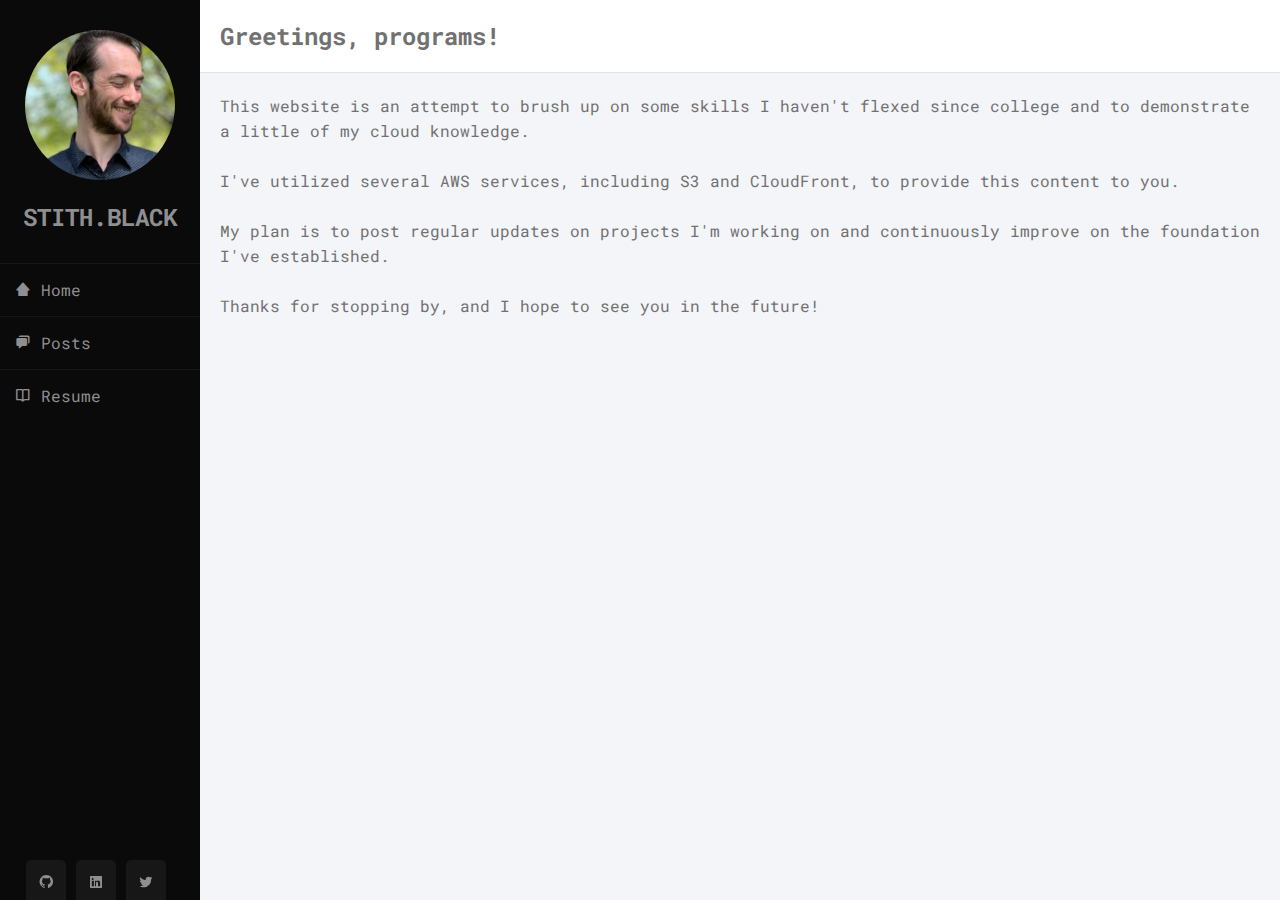
<file: index.html>
<!DOCTYPE html>
<html lang="en">
<head>
    <meta charset="UTF-8">
    <title>stith.black</title>
    <link rel="stylesheet" href="../style.css">
    <link href='https://unpkg.com/boxicons@2.1.2/css/boxicons.min.css' rel='stylesheet'>
</head>
<body>

<div class="wrapper">
    <div class="sidebar">
        <div class="img">
        <img src="/images/profile.png" alt="Face not to scale" class="center">
        </div>
        <br>
        <h2>stith.black</h2>
        <ul>
            <li><a href="index.html"><i class="bx bxs-home-alt-2"></i> Home </a></li>
            <li><a href="catalog.html"><i class="bx bxs-chat"></i> Posts </a></li>
            <li><a href="resume.html"><i class="bx bx-book-open"></i> Resume </a></li>
        </ul>
        <div class="social_media">
            <a href="https://github.com/stithblack" target="_blank" class="bx bxl-github"></i></a>
            <a href="https://www.linkedin.com/in/francis-stith-78b35215a/" target="_blank"><i class="bx bxl-linkedin-square"></i></a>
            <a href="https://www.twitter.com/stithblack/" target="_blank" class="bx bxl-twitter"></i></a>
        </div>
    </div>
    <div class="main_content">
        <div class="header"><h2>Greetings, programs!</h2></div>
        <div class="info">
            <div class="post">
                <p>This website is an attempt to brush up on some skills I haven't flexed since college and to demonstrate a little of my cloud knowledge.</p> 
                <br>
                <p>I've utilized several AWS services, including S3 and CloudFront, to provide this content to you.</p>
                <br>
                <p>My plan is to post regular updates on projects I'm working on and continuously improve on the foundation I've established.</p>
                <br>
                <p>Thanks for stopping by, and I hope to see you in the future!</p>
            </div>
        </div>
    </div>
</div>
</body>
</html>
</file>
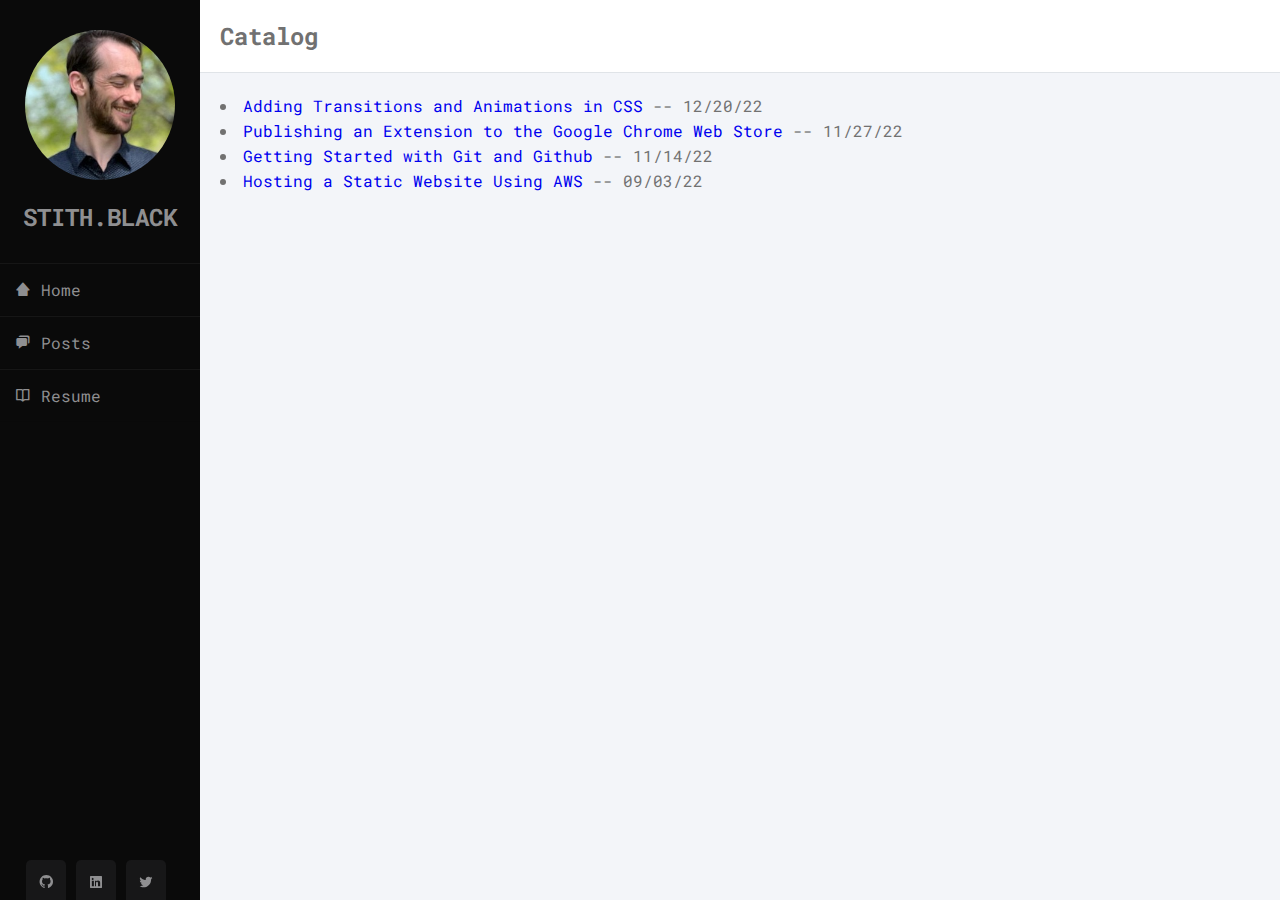
<file: catalog.html>
<!DOCTYPE html>
<html lang="en">
<head>
    <meta charset="UTF-8">
    <title>stith.black</title>
    <link rel="stylesheet" href="../style.css">
    <link href='https://unpkg.com/boxicons@2.1.2/css/boxicons.min.css' rel='stylesheet'>
</head>
<body>

<div class="wrapper">
    <div class="sidebar">
        <div class="img">
        <img src="/images/profile.png" alt="Face not to scale" class="center">
        </div>
        <br>
        <h2>stith.black</h2>
        <ul>
            <li><a href="index.html"><i class="bx bxs-home-alt-2"></i> Home </a></li>
            <li><a href="catalog.html"><i class="bx bxs-chat"></i> Posts </a></li>
            <li><a href="resume.html"><i class="bx bx-book-open"></i> Resume </a></li>
        </ul>
        <div class="social_media">
            <a href="https://github.com/stithblack" target="_blank" class="bx bxl-github"></i></a>
            <a href="https://www.linkedin.com/in/francis-stith-78b35215a/" target="_blank"><i class="bx bxl-linkedin-square"></i></a>
            <a href="https://www.twitter.com/stithblack/" target="_blank" class="bx bxl-twitter"></i></a>
        </div>
    </div>
    <div class="main_content">
        <div class="header"><h2>Catalog</h2></div>
        <div class="info">
            <div class="post">
                <ul>
                    <li class="solid"><a href="/posts/20221220/20221220.html">Adding Transitions and Animations in CSS</a> -- 12/20/22</li>
                    <li class="solid"><a href="/posts/20221127/20221127.html">Publishing an Extension to the Google Chrome Web Store</a> -- 11/27/22</li> 
                    <li class="solid"><a href="/posts/20221114/20221114.html">Getting Started with Git and Github</a> -- 11/14/22</li> 
                    <li class="solid"><a href="/posts/20220903/20220903.html">Hosting a Static Website Using AWS</a> -- 09/03/22</li>
                </ul>
            </div>
        </div>
    </div>
</div>
</body>
</html>
</file>
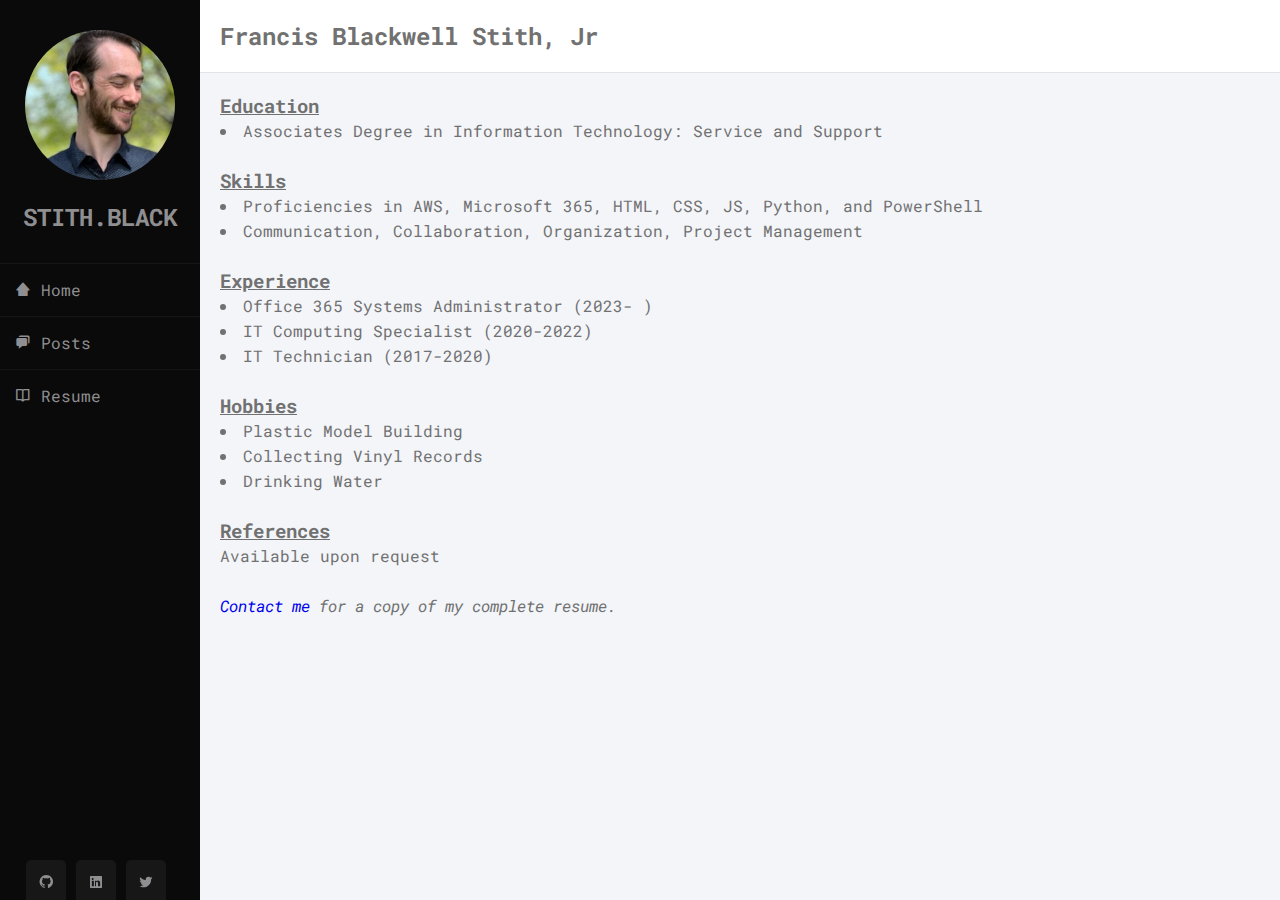
<file: resume.html>
<!DOCTYPE html>
<html lang="en">
<head>
    <meta charset="UTF-8">
    <title>stith.black</title>
    <link rel="stylesheet" href="../style.css">
    <link href='https://unpkg.com/boxicons@2.1.2/css/boxicons.min.css' rel='stylesheet'>
</head>
<body>

<div class="wrapper">
    <div class="sidebar">
        <div class="img">
        <img src="/images/profile.png" alt="Face not to scale" class="center">
        </div>
        <br>
        <h2>stith.black</h2>
        <ul>
            <li><a href="index.html"><i class="bx bxs-home-alt-2"></i> Home </a></li>
            <li><a href="catalog.html"><i class="bx bxs-chat"></i> Posts </a></li>
            <li><a href="resume.html"><i class="bx bx-book-open"></i> Resume </a></li>
        </ul>
        <div class="social_media">
            <a href="https://github.com/stithblack" target="_blank" class="bx bxl-github"></i></a>
            <a href="https://www.linkedin.com/in/francis-stith-78b35215a/" target="_blank"><i class="bx bxl-linkedin-square"></i></a>
            <a href="https://www.twitter.com/stithblack/" target="_blank" class="bx bxl-twitter"></i></a>
        </div>
    </div>
    <div class="main_content">
        <div class="header">
            <h2>Francis Blackwell Stith, Jr</h2>
        </div>
        <div class="info">
            <h3 class="underline">Education</h3>
            <ul>
                <li class="solid">Associates Degree in Information Technology: Service and Support</li>
            </ul>
            <br>
            <h3 class="underline">Skills</h3>
            <ul>
                <li class="solid">Proficiencies in AWS, Microsoft 365, HTML, CSS, JS, Python, and PowerShell</li>
                <li class="solid">Communication, Collaboration, Organization, Project Management</li>
            </ul>
            <br>
            <h3 class="underline">Experience</h3>
            <ul>
                <li class="solid">Office 365 Systems Administrator (2023- )</li>
                <li class="solid">IT Computing Specialist (2020-2022)</li>
                <li class="solid">IT Technician (2017-2020)</li>
            </ul>
            <br>
            <h3 class="underline">Hobbies</h3>
            <ul>
                <li class="solid">Plastic Model Building</li>
                <li class="solid">Collecting Vinyl Records</li>
                <li class="solid">Drinking Water</li>
            </ul>
            <br>
            <h3 class="underline">References</h3>
            Available upon request
            <br>
            <br>
            <i><a class="email" href="mailto:blackwell.stith@gmail.com">Contact me</a> for a copy of my complete resume.</i>
        </div>
    </div>
</div>
</body>
</html>
</file>
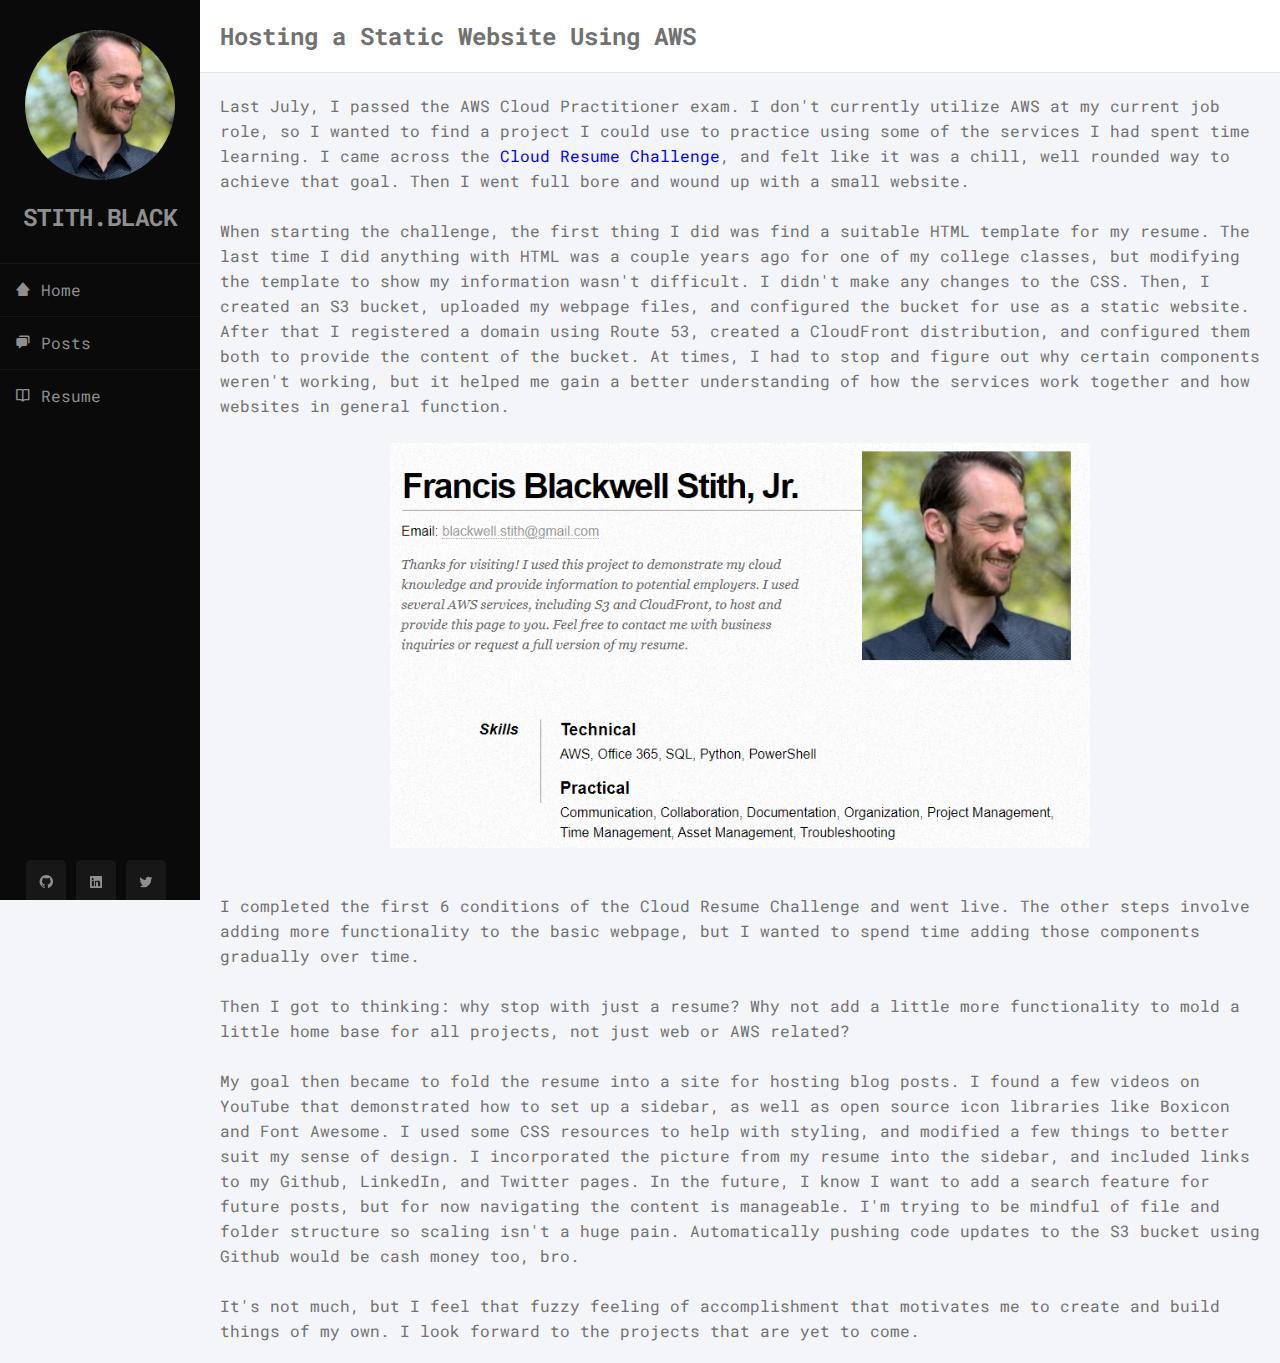
<file: posts/20220903/20220903.html>
<!DOCTYPE html>
<html lang="en">
<head>
    <meta charset="UTF-8">
    <title>stith.black</title>
    <link rel="stylesheet" href="/style.css">
    <link href='https://unpkg.com/boxicons@2.1.2/css/boxicons.min.css' rel='stylesheet'>
</head>
<body>

<div class="wrapper">
    <div class="sidebar">
        <div class="img">
        <img src="/images/profile.png" alt="Face not to scale" class="center">
        </div>
        <br>
        <h2>stith.black</h2>
        <ul>
            <li><a href="/index.html"><i class="bx bxs-home-alt-2"></i> Home </a></li>
            <li><a href="/catalog.html"><i class="bx bxs-chat"></i> Posts </a></li>
            <li><a href="/resume.html"><i class="bx bx-book-open"></i> Resume </a></li>
        </ul>
        <div class="social_media">
            <a href="https://github.com/stithblack" target="_blank" class="bx bxl-github"></i></a>
            <a href="https://www.linkedin.com/in/francis-stith-78b35215a/" target="_blank"><i class="bx bxl-linkedin-square"></i></a>
            <a href="https://www.twitter.com/stithblack/" target="_blank" class="bx bxl-twitter"></i></a>
        </div>
    </div>
    <div class="main_content">
        <div class="header"><h2>Hosting a Static Website Using AWS</h2></div>
        <div class="info">
            <div class="post">
                <p>Last July, I passed the AWS Cloud Practitioner exam. I don't currently utilize AWS at my current job role, so I wanted to find a project I could use to practice using some of the services I had spent time learning. I came across the <a href="https://cloudresumechallenge.dev/">Cloud Resume Challenge</a>, and felt like it was a chill, well rounded way to achieve that goal. Then I went full bore and wound up with a small website.</p>
                <br>
                <p>When starting the challenge, the first thing I did was find a suitable HTML template for my resume. The last time I did anything with HTML was a couple years ago for one of my college classes, but modifying the template to show my information wasn't difficult. I didn't make any changes to the CSS. Then, I created an S3 bucket, uploaded my webpage files, and configured the bucket for use as a static website. After that I registered a domain using Route 53, created a CloudFront distribution, and configured them both to provide the content of the bucket. At times, I had to stop and figure out why certain components weren't working, but it helped me gain a better understanding of how the services work together and how websites in general function.</p>
                <br>
                <div id="container">
                    <img src="1.png" alt="Form and function.">
                </div>
                <br>
                <p>I completed the first 6 conditions of the Cloud Resume Challenge and went live. The other steps involve adding more functionality to the basic webpage, but I wanted to spend time adding those components gradually over time.</p>
                <br>
                <p>Then I got to thinking: why stop with just a resume? Why not add a little more functionality to mold a little home base for all projects, not just web or AWS related?</p>
                <br>
                <p>My goal then became to fold the resume into a site for hosting blog posts. I found a few videos on YouTube that demonstrated how to set up a sidebar, as well as open source icon libraries like Boxicon and Font Awesome. I used some CSS resources to help with styling, and modified a few things to better suit my sense of design. I incorporated the picture from my resume into the sidebar, and included links to my Github, LinkedIn, and Twitter pages.  In the future, I know I want to add a search feature for future posts, but for now navigating the content is manageable. I'm trying to be mindful of file and folder structure so scaling isn't a huge pain. Automatically pushing code updates to the S3 bucket using Github would be cash money too, bro.</p>
                <br>
                <p>It's not much, but I feel that fuzzy feeling of accomplishment that motivates me to create and build things of my own. I look forward to the projects that are yet to come.</p>   
            </div>
        </div>
    </div>
</div>
</body>
</html>
</file>
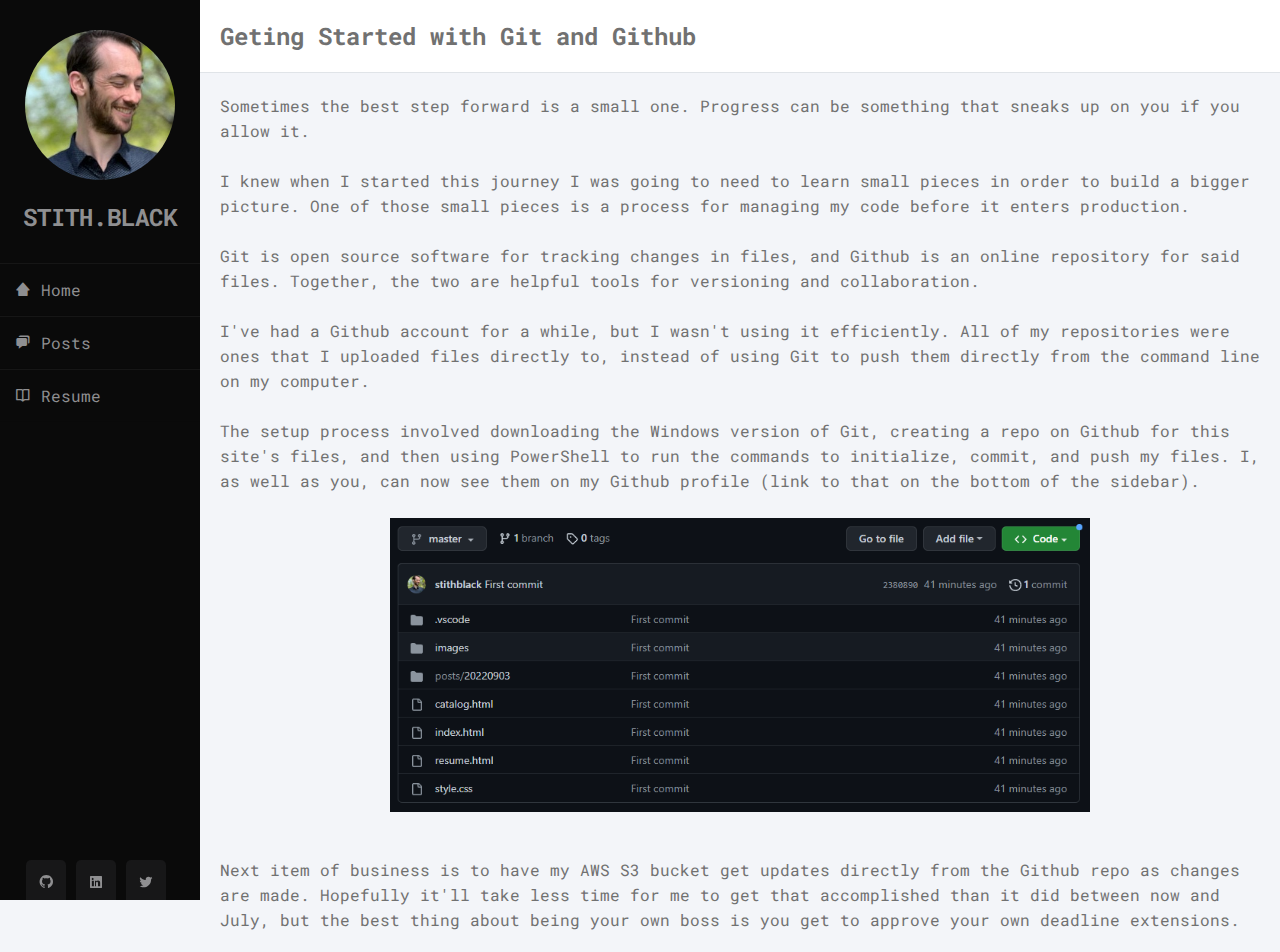
<file: posts/20221114/20221114.html>
<!DOCTYPE html>
<html lang="en">
<head>
    <meta charset="UTF-8">
    <title>stith.black</title>
    <link rel="stylesheet" href="/style.css">
    <link href='https://unpkg.com/boxicons@2.1.2/css/boxicons.min.css' rel='stylesheet'>
</head>
<body>

<div class="wrapper">
    <div class="sidebar">
        <div class="img">
        <img src="/images/profile.png" alt="Face not to scale" class="center">
        </div>
        <br>
        <h2>stith.black</h2>
        <ul>
            <li><a href="/index.html"><i class="bx bxs-home-alt-2"></i> Home </a></li>
            <li><a href="/catalog.html"><i class="bx bxs-chat"></i> Posts </a></li>
            <li><a href="/resume.html"><i class="bx bx-book-open"></i> Resume </a></li>
        </ul>
        <div class="social_media">
            <a href="https://github.com/stithblack" target="_blank" class="bx bxl-github"></i></a>
            <a href="https://www.linkedin.com/in/francis-stith-78b35215a/" target="_blank"><i class="bx bxl-linkedin-square"></i></a>
            <a href="https://www.twitter.com/stithblack/" target="_blank" class="bx bxl-twitter"></i></a>
        </div>
    </div>
    <div class="main_content">
        <div class="header"><h2>Geting Started with Git and Github</h2></div>
        <div class="info">
            <div class="post">
                <p>Sometimes the best step forward is a small one. Progress can be something that sneaks up on you if you allow it.</p>
                <br>
                <p>I knew when I started this journey I was going to need to learn small pieces in order to build a bigger picture. One of those small pieces is a process for managing my code before it enters production.</p>
                <br>
                <p>Git is open source software for tracking changes in files, and Github is an online repository for said files. Together, the two are helpful tools for versioning and collaboration.</p>
                <br>
                <p>I've had a Github account for a while, but I wasn't using it efficiently. All of my repositories were ones that I uploaded files directly to, instead of using Git to push them directly from the command line on my computer.</p>
                <br>
                <p>The setup process involved downloading the Windows version of Git, creating a repo on Github for this site's files, and then using PowerShell to run the commands to initialize, commit, and push my files. I, as well as you, can now see them on my Github profile (link to that on the bottom of the sidebar).</p>
                <br>
                <div id="container">
                    <img src="1.png" alt="Original commit comment.">
                </div>
                <br>
                <p>Next item of business is to have my AWS S3 bucket get updates directly from the Github repo as changes are made. Hopefully it'll take less time for me to get that accomplished than it did between now and July, but the best thing about being your own boss is you get to approve your own deadline extensions.</p>
            </div>
        </div>
    </div>
</div>
</body>
</html>
</file>
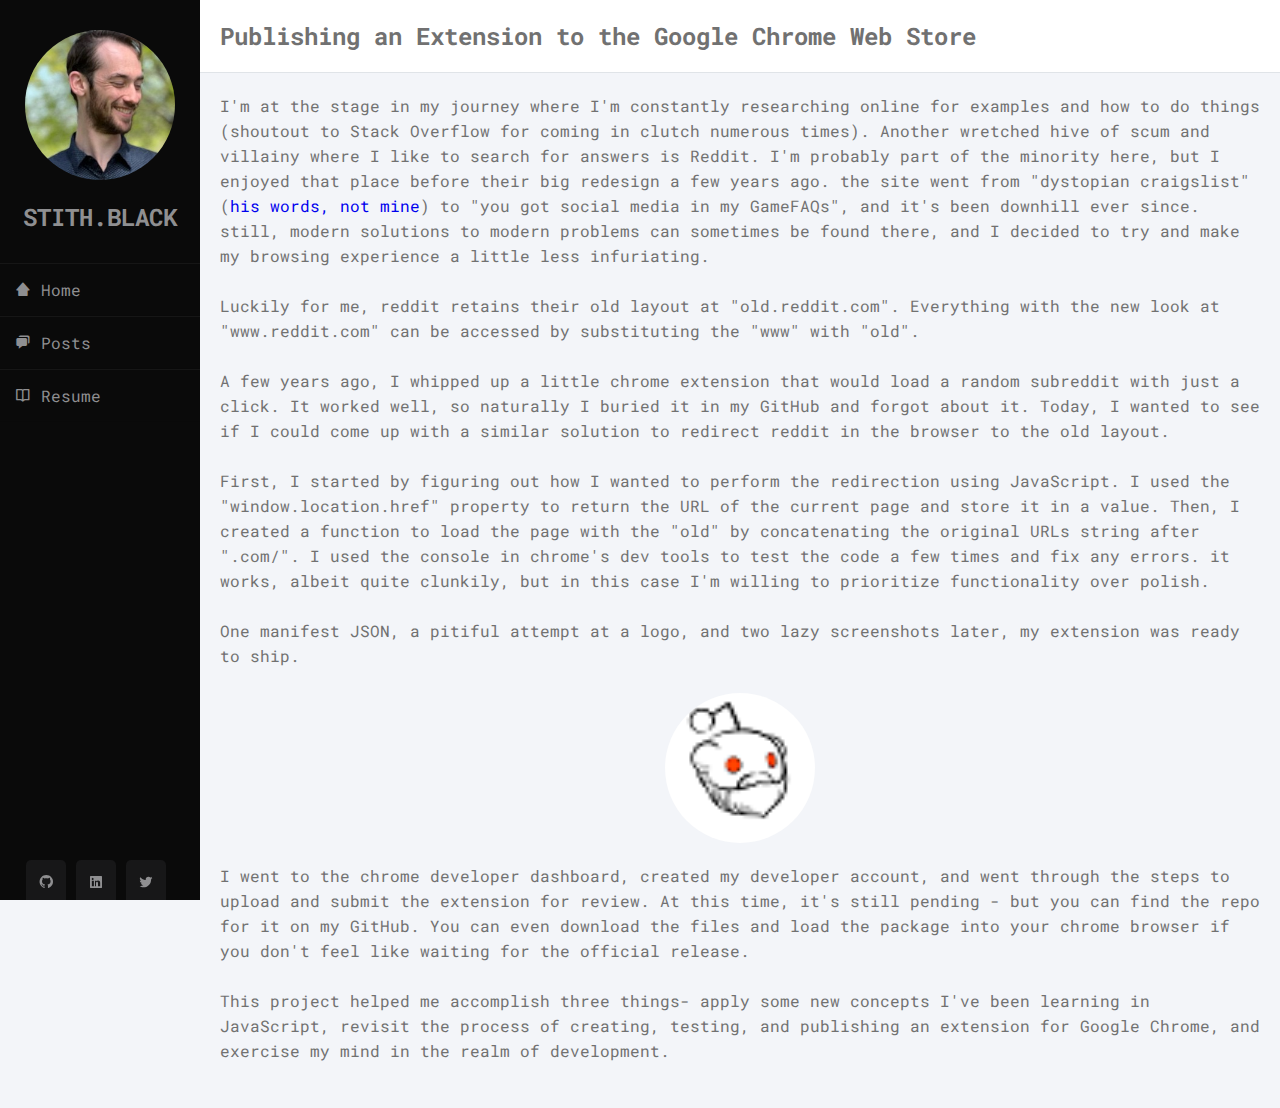
<file: posts/20221127/20221127.html>
<!DOCTYPE html>
<html lang="en">
<head>
    <meta charset="UTF-8">
    <title>stith.black</title>
    <link rel="stylesheet" href="/style.css">
    <link href='https://unpkg.com/boxicons@2.1.2/css/boxicons.min.css' rel='stylesheet'>
</head>
<body>

<div class="wrapper">
    <div class="sidebar">
        <div class="img">
        <img src="/images/profile.png" alt="Face not to scale" class="center">
        </div>
        <br>
        <h2>stith.black</h2>
        <ul>
            <li><a href="/index.html"><i class="bx bxs-home-alt-2"></i> Home </a></li>
            <li><a href="/catalog.html"><i class="bx bxs-chat"></i> Posts </a></li>
            <li><a href="/resume.html"><i class="bx bx-book-open"></i> Resume </a></li>
        </ul>
        <div class="social_media">
            <a href="https://github.com/stithblack" target="_blank" class="bx bxl-github"></i></a>
            <a href="https://www.linkedin.com/in/francis-stith-78b35215a/" target="_blank"><i class="bx bxl-linkedin-square"></i></a>
            <a href="https://www.twitter.com/stithblack/" target="_blank" class="bx bxl-twitter"></i></a>
        </div>
    </div>
    <div class="main_content">
        <div class="header"><h2>Publishing an Extension to the Google Chrome Web Store</h2></div>
        <div class="info">
            <div class="post">
                <p>I'm at the stage in my journey where I'm constantly researching online for examples and how to do things (shoutout to Stack Overflow for coming in clutch numerous times). Another wretched hive of scum and villainy where I like to search for answers is Reddit. I'm probably part of the minority here, but I enjoyed that place before their big redesign a few years ago. the site went from "dystopian craigslist" (<a href="https://www.wired.com/story/reddit-redesign/">his words, not mine</a>) to "you got social media in my GameFAQs", and it's been downhill ever since. still, modern solutions to modern problems can sometimes be found there, and I decided to try and make my browsing experience a little less infuriating.</p>
                <br>
                <p>Luckily for me, reddit retains their old layout at "old.reddit.com". Everything with the new look at "www.reddit.com" can be accessed by substituting the "www" with "old".</p>
                <br>
                <p>A few years ago, I whipped up a little chrome extension that would load a random subreddit with just a click. It worked well, so naturally I buried it in my GitHub and forgot about it. Today, I wanted to see if I could come up with a similar solution to redirect reddit in the browser to the old layout.</p>
                <br>
                <p>First, I started by figuring out how I wanted to perform the redirection using JavaScript. I used the "window.location.href" property to return the URL of the current page and store it in a value. Then, I created a function to load the page with the "old" by concatenating the original URLs string after ".com/". I used the console in chrome's dev tools to test the code a few times and fix any errors. it works, albeit quite clunkily, but in this case I'm willing to prioritize functionality over polish.</p>
                <br>
                <p>One manifest JSON, a pitiful attempt at a logo, and two lazy screenshots later, my extension was ready to ship.</p>
                <br>
                <div>
                    <img src="1.png" alt="It has a beard, so it's old.">
                </div>
                <p>I went to the chrome developer dashboard, created my developer account, and went through the steps to upload and submit the extension for review. At this time, it's still pending - but you can find the repo for it on my GitHub. You can even download the files and load the package into your chrome browser if you don't feel like waiting for the official release.</p>
                <br>
                <p>This project helped me accomplish three things- apply some new concepts I've been learning in JavaScript, revisit the process of creating, testing, and publishing an extension for Google Chrome, and exercise my mind in the realm of development.</p>
                <br>
            </div>
        </div>
    </div>
</div>
</body>
</html>
</file>
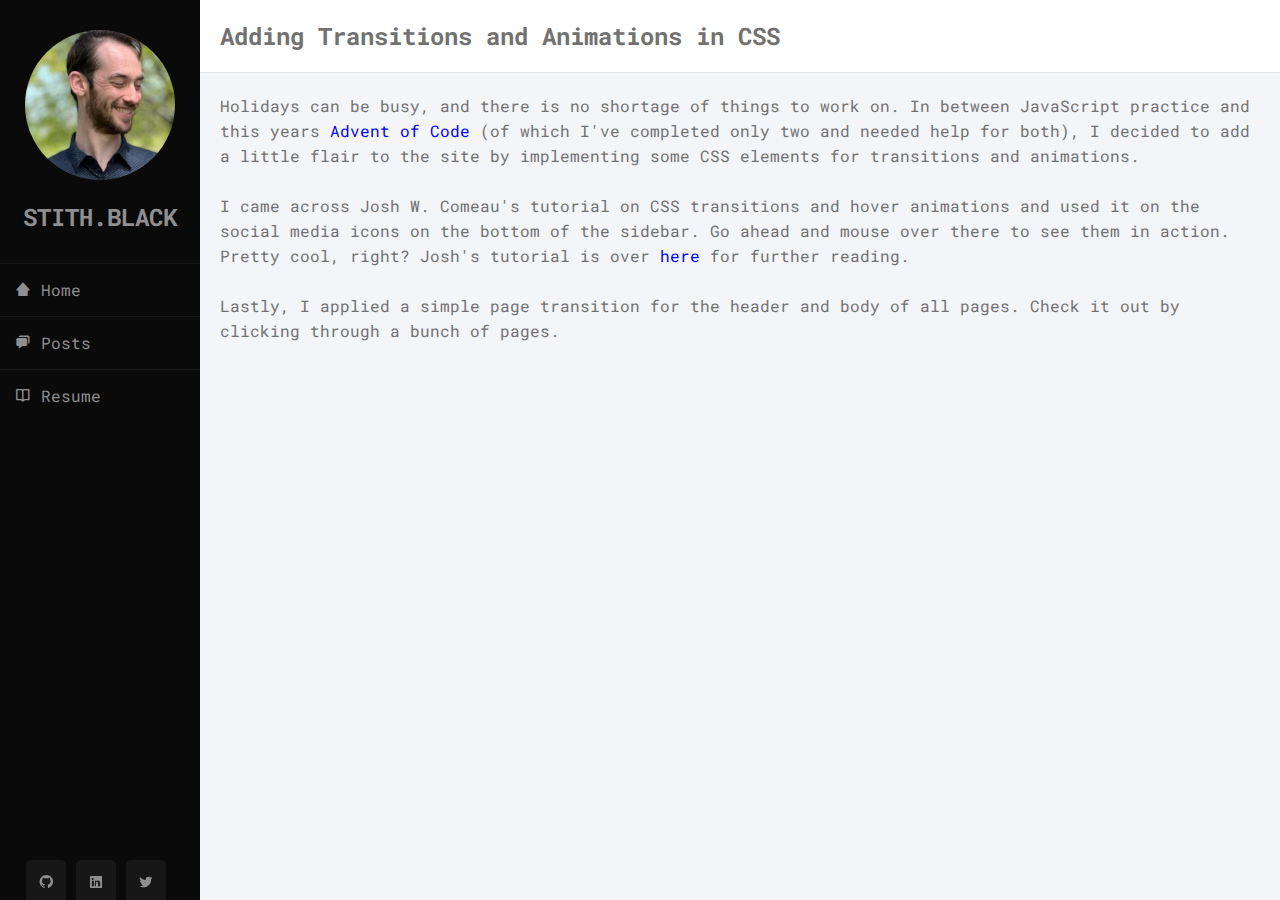
<file: posts/20221220/20221220.html>
<!DOCTYPE html>
<html lang="en">
<head>
    <meta charset="UTF-8">
    <title>stith.black</title>
    <link rel="stylesheet" href="/style.css">
    <link href='https://unpkg.com/boxicons@2.1.2/css/boxicons.min.css' rel='stylesheet'>
</head>
<body>

<div class="wrapper">
    <div class="sidebar">
        <div class="img">
        <img src="/images/profile.png" alt="Face not to scale" class="center">
        </div>
        <br>
        <h2>stith.black</h2>
        <ul>
            <li><a href="/index.html"><i class="bx bxs-home-alt-2"></i> Home </a></li>
            <li><a href="/catalog.html"><i class="bx bxs-chat"></i> Posts </a></li>
            <li><a href="/resume.html"><i class="bx bx-book-open"></i> Resume </a></li>
        </ul>
        <div class="social_media">
            <a href="https://github.com/stithblack" target="_blank" class="bx bxl-github"></i></a>
            <a href="https://www.linkedin.com/in/francis-stith-78b35215a/" target="_blank"><i class="bx bxl-linkedin-square"></i></a>
            <a href="https://www.twitter.com/stithblack/" target="_blank" class="bx bxl-twitter"></i></a>
        </div>
    </div>
    <div class="main_content">
        <div class="header"><h2>Adding Transitions and Animations in CSS</h2></div>
        <div class="info">
            <div class="post">
                <p>Holidays can be busy, and there is no shortage of things to work on. In between JavaScript practice and this years <a href="https://adventofcode.com/">Advent of Code</a> (of which I've completed only two and needed help for both), I decided to add a little flair to the site by implementing some CSS elements for transitions and animations.</p>
                <br>
                <p>I came across Josh W. Comeau's tutorial on CSS transitions and hover animations and used it on the social media icons on the bottom of the sidebar. Go ahead and mouse over there to see them in action. Pretty cool, right? Josh's tutorial is over <a href="https://www.joshwcomeau.com/animation/css-transitions/">here</a> for further reading.</p>
                <br>
                <p>Lastly, I applied a simple page transition for the header and body of all pages. Check it out by clicking through a bunch of pages.</p>
            </div>
        </div>
    </div>
</div>
</body>
</html>
</file>
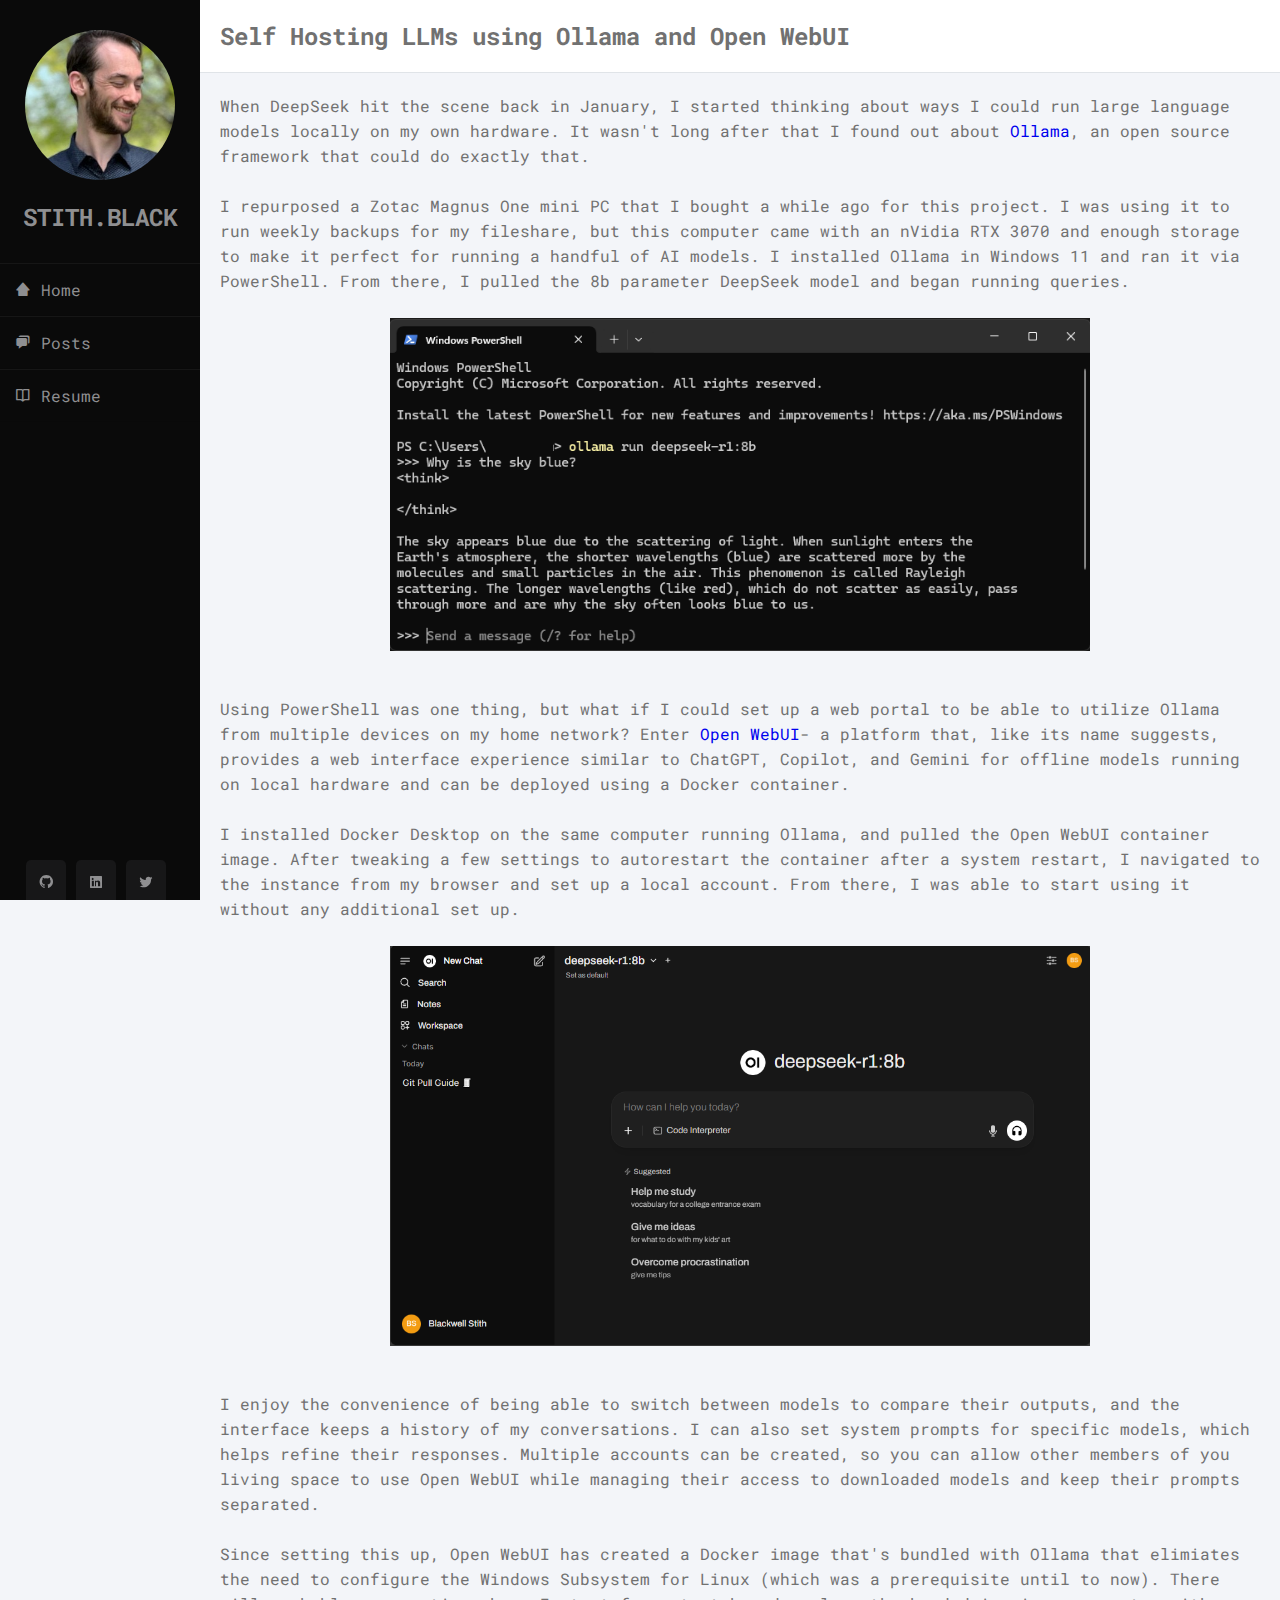
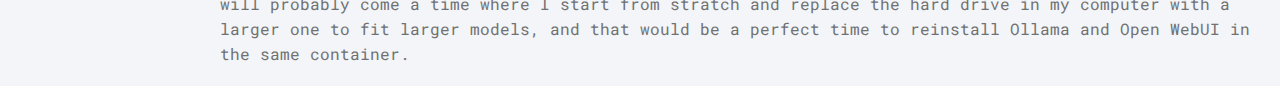
<file: posts/20250622/20250622.html>
<!DOCTYPE html>
<html lang="en">
<head>
    <meta charset="UTF-8">
    <title>stith.black</title>
    <link rel="shortcut icon" href="/favicon.ico">
    <link rel="stylesheet" href="/style.css">
    <link href='https://unpkg.com/boxicons@2.1.2/css/boxicons.min.css' rel='stylesheet'>
</head>
<body>

<div class="wrapper">
    <div class="sidebar">
        <div class="img">
        <img src="/images/profile.png" alt="Face not to scale" class="center">
        </div>
        <br>
        <h2>stith.black</h2>
        <ul>
            <li><a href="/index.html"><i class="bx bxs-home-alt-2"></i> Home </a></li>
            <li><a href="/catalog.html"><i class="bx bxs-chat"></i> Posts </a></li>
            <li><a href="/resume.html"><i class="bx bx-book-open"></i> Resume </a></li>
        </ul>
        <div class="social_media">
            <a href="https://github.com/stithblack" target="_blank" class="bx bxl-github"></i></a>
            <a href="https://www.linkedin.com/in/francis-stith-78b35215a/" target="_blank"><i class="bx bxl-linkedin-square"></i></a>
            <a href="https://www.twitter.com/stithblack/" target="_blank" class="bx bxl-twitter"></i></a>
        </div>
    </div>
    <div class="main_content">
        <div class="header"><h2>Self Hosting LLMs using Ollama and Open WebUI</h2></div>
        <div class="info">
            <div class="post">
                <p>When DeepSeek hit the scene back in January, I started thinking about ways I could run large language models locally on my own hardware. It wasn't long after that I found out about <a href="https://ollama.com/">Ollama</a>, an open source framework that could do exactly that.</p>
                <br>
                <p>I repurposed a Zotac Magnus One mini PC that I bought a while ago for this project. I was using it to run weekly backups for my fileshare, but this computer came with an nVidia RTX 3070 and enough storage to make it perfect for running a handful of AI models. I installed Ollama in Windows 11 and ran it via PowerShell. From there, I pulled the 8b parameter DeepSeek model and began running queries.</p>
                <br>
                <div id="container">
                    <img src="1.png" alt="Querying DeepSeek using Ollama in PowerShell.">
                </div>
                <br>
                <p>Using PowerShell was one thing, but what if I could set up a web portal to be able to utilize Ollama from multiple devices on my home network? Enter <a href="https://docs.openwebui.com/#open-webui-bundled-with-ollama">Open WebUI</a>- a platform that, like its name suggests, provides a web interface experience similar to ChatGPT, Copilot, and Gemini for offline models running on local hardware and can be deployed using a Docker container.</p>
                <br>
                <p>I installed Docker Desktop on the same computer running Ollama, and pulled the Open WebUI container image. After tweaking a few settings to autorestart the container after a system restart, I navigated to the instance from my browser and set up a local account. From there, I was able to start using it without any additional set up.</p>
                <br>
                <div id="container">
                    <img src="2.png" alt="Open WebUI interface in the browser.">
                </div>
                <br>
                <p>I enjoy the convenience of being able to switch between models to compare their outputs, and the interface keeps a history of my conversations. I can also set system prompts for specific models, which helps refine their responses. Multiple accounts can be created, so you can allow other members of you living space to use Open WebUI while managing their access to downloaded models and keep their prompts separated.</p>
                <br>
                <p>Since setting this up, Open WebUI has created a Docker image that's bundled with Ollama that elimiates the need to configure the Windows Subsystem for Linux (which was a prerequisite until to now). There will probably come a time where I start from stratch and replace the hard drive in my computer with a larger one to fit larger models, and that would be a perfect time to reinstall Ollama and Open WebUI in the same container.</p>
            </div>
        </div>
    </div>
</div>
</body>
</html>
</file>
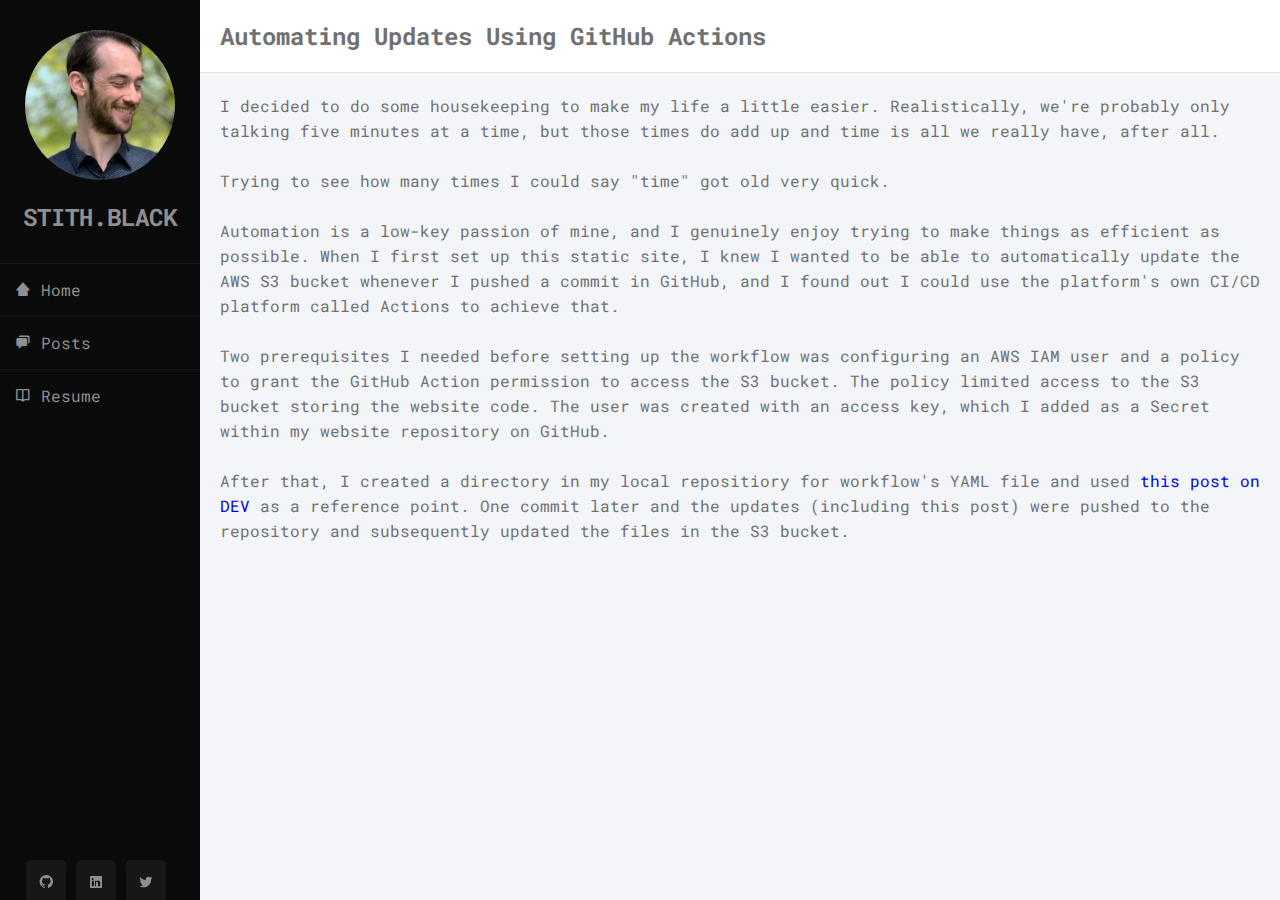
<file: posts/20250707/20250707.html>
<!DOCTYPE html>
<html lang="en">
<head>
    <meta charset="UTF-8">
    <title>stith.black</title>
    <link rel="shortcut icon" href="/favicon.ico">
    <link rel="stylesheet" href="/style.css">
    <link href='https://unpkg.com/boxicons@2.1.2/css/boxicons.min.css' rel='stylesheet'>
</head>
<body>

<div class="wrapper">
    <div class="sidebar">
        <div class="img">
        <img src="/images/profile.png" alt="Face not to scale" class="center">
        </div>
        <br>
        <h2>stith.black</h2>
        <ul>
            <li><a href="/index.html"><i class="bx bxs-home-alt-2"></i> Home </a></li>
            <li><a href="/catalog.html"><i class="bx bxs-chat"></i> Posts </a></li>
            <li><a href="/resume.html"><i class="bx bx-book-open"></i> Resume </a></li>
        </ul>
        <div class="social_media">
            <a href="https://github.com/stithblack" target="_blank" class="bx bxl-github"></i></a>
            <a href="https://www.linkedin.com/in/francis-stith-78b35215a/" target="_blank"><i class="bx bxl-linkedin-square"></i></a>
            <a href="https://www.twitter.com/stithblack/" target="_blank" class="bx bxl-twitter"></i></a>
        </div>
    </div>
    <div class="main_content">
        <div class="header"><h2>Automating Updates Using GitHub Actions</h2></div>
        <div class="info">
            <div class="post">
                <p>I decided to do some housekeeping to make my life a little easier. Realistically, we're probably only talking five minutes at a time, but those times do add up and time is all we really have, after all.</p>
                <br>
                <p>Trying to see how many times I could say "time" got old very quick.</p>
                <br>
                <p>Automation is a low-key passion of mine, and I genuinely enjoy trying to make things as efficient as possible. When I first set up this static site, I knew I wanted to be able to automatically update the AWS S3 bucket whenever I pushed a commit in GitHub, and I found out I could use the platform's own CI/CD platform called Actions to achieve that.</p>
                <br>
                <p>Two prerequisites I needed before setting up the workflow was configuring an AWS IAM user and a policy to grant the GitHub Action permission to access the S3 bucket. The policy limited access to the S3 bucket storing the website code. The user was created with an access key, which I added as a Secret within my website repository on GitHub.</p>
                <br>
                <p>After that, I created a directory in my local repositiory for workflow's YAML file and used <a href="https://dev.to/staubracing/setting-up-github-actions-for-aws-s3-integration-2hg7">this post on DEV</a> as a reference point. One commit later and the updates (including this post) were pushed to the repository and subsequently updated the files in the S3 bucket.</p>
            </div>
        </div>
    </div>
</div>
</body>
</html>
</file>
<file: style.css>
@import url('https://fonts.googleapis.com/css?family=Roboto+Mono&display=swap');

*{
  margin: 0;
  padding: 0;
  box-sizing: border-box;
  list-style: none;
  text-decoration: none;
  font-family: 'Roboto Mono', monospace;
}

body{
   background-color: #f3f5f9;
}

img{
    display: block;
    margin-left: auto;
    margin-right: auto;
    width: 150px;
    border-radius: 100px;
}

.wrapper{
  display: flex;
  position: relative;
}

.wrapper .sidebar{
  width: 200px;
  height: 100%;
  background: #0a0a0a;
  padding: 30px 0px;
  position: fixed;
}

.wrapper .sidebar h2{
  color: #8f8f91;
  text-transform: uppercase;
  text-align: center;
  margin-bottom: 30px;
}

.wrapper .sidebar ul li{
  padding: 15px;
  border-bottom: 1px solid #bdb8d7;
  border-bottom: 1px solid rgba(0,0,0,0.05);
  border-top: 1px solid rgba(255,255,255,0.05);
}    

.wrapper .sidebar ul li a{
  color: #8f8f91;
  display: block;
}

.wrapper .sidebar ul li a .fas{
  width: 25px;
}

.wrapper .sidebar ul li:hover{
  background-color: #171718;
}
    
.wrapper .sidebar ul li:hover a{
  color: #fff;
}
 
.wrapper .sidebar .social_media{
  position: absolute;
  bottom: 0;
  left: 48%;
  transform: translateX(-50%);
  display: flex;
}

.wrapper .sidebar .social_media a{
  display: block;
  width: 40px;
  background: #171718;
  height: 40px;
  line-height: 45px;
  text-align: center;
  margin: 0 5px;
  color: #8f8f91;
  border-top-left-radius: 5px;
  border-top-right-radius: 5px;
  will-change: transform;
  transition: transform 450ms;
}

.wrapper .sidebar .social_media a:hover{
  transition: transform 150ms;
  transform: translateY(-10px);
}

.wrapper .main_content{
  width: 100%;
  margin-left: 200px;
  animation: transitionIn 0.75s;
}

@keyframes transitionIn {
  from {
    opacity: 0;
    transform: rotateX(-10deg);
  }

  to {
    opacity: 10;
    transform: rotateX(0);
  }
}

.wrapper .main_content .header{
  padding: 20px;
  background: #fff;
  color: #717171;
  border-bottom: 1px solid #e0e4e8;
}

.wrapper .main_content .info{
  margin: 20px;
  color: #717171;
  line-height: 25px;
}

.wrapper .main_content .info h3.underline{
    text-decoration: underline;
}

.wrapper .main_content .info li.solid{
    list-style: inside;
}

.wrapper .main_content .info div{
  margin-bottom: 20px;
}

#container img{
  display: block;
  margin-left: auto;
  margin-right: auto;
  width: 700px;
  border-radius: 0;
}
</file>
